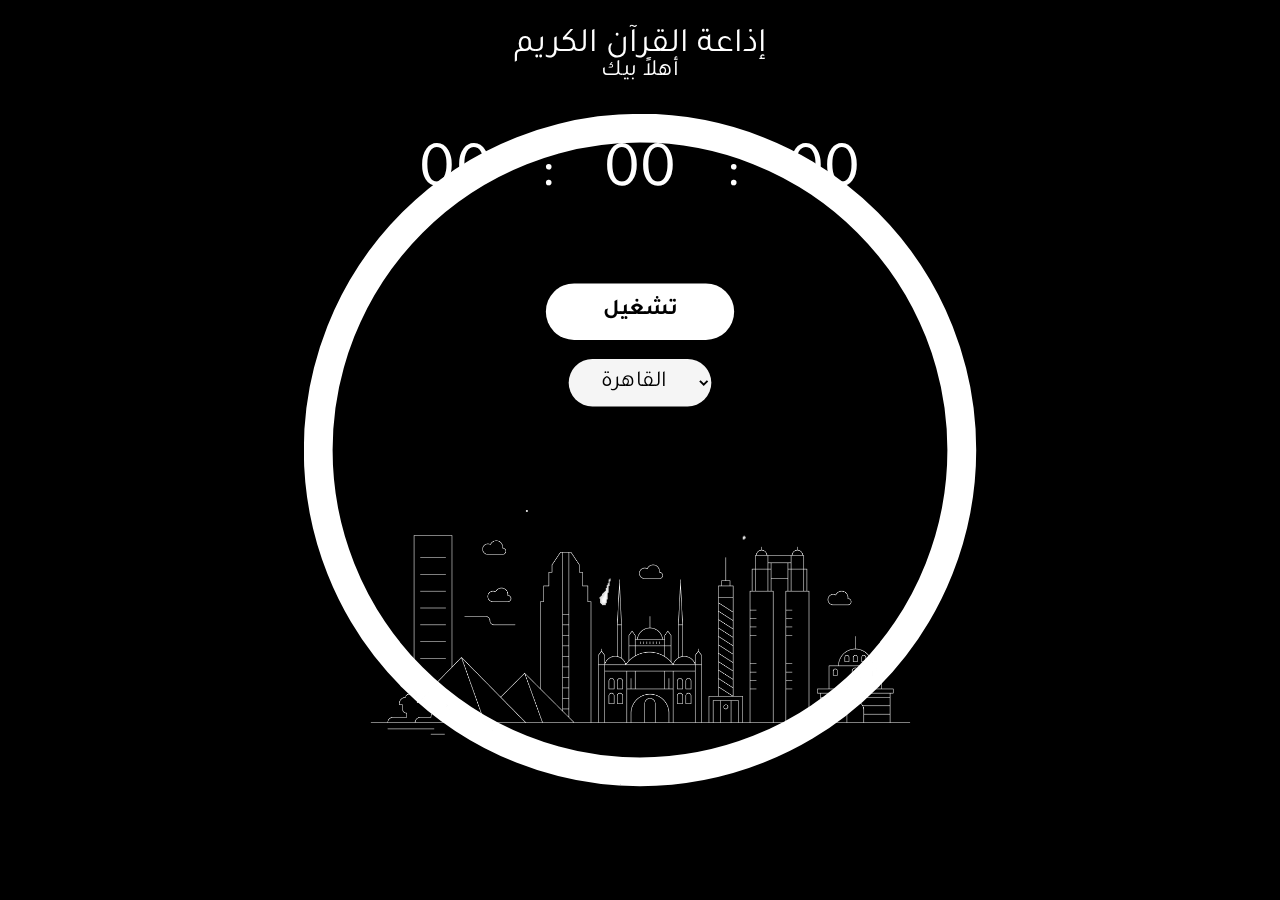
<file: index.html>
<!DOCTYPE html>
<html lang="en">
  <head>
    <meta charset="UTF-8" />
    <meta http-equiv="X-UA-Compatible" content="IE=edge" />
    <meta name="viewport" content="width=device-width, initial-scale=1.0" />
    <title>إذاعة القرآن الكريم من القاهرة</title>
    <link rel="stylesheet" href="radio.css" />
    <link rel="icon" href="pics\favicon.png" />
    <link rel="stylesheet" href="" />

    <link
      href="https://fonts.googleapis.com/css2?family=Tajawal:wght@400;700&display=swap"
      rel="stylesheet"
    />
  </head>
  <body>
    <p class="greatingmsg">أهلاً بيك</p>
    <audio
      id="audio"
      src="http://n01.radiojar.com/8s5u5tpdtwzuv?rj-ttl=5&amp;rj-tok=AAABhDKbJXAAPXllHquRFi0s8Q"
    ></audio>
    <audio id="audio2" src="https://stream.radiojar.com/4wqre23fytzuv"></audio>
    <audio id="audio4" src="http://92.222.103.13:8005/;stream.nsv"></audio>
    <audio id="audio5" src="https://zayedquran.gov.ae/stream.php"></audio>
    <div class="circle">
      <div class="main">
        <div class="radio-title">إذاعة القرآن الكريم</div>
        <select class="staions" onclick="selectstasion()">
          <option value="cairostation">القاهرة</option>
          <option value="saudistation">مكة</option>
          <option value="maroccostation">المغرب</option>
          <option value="emaratstation">الإمارات</option>
        </select>
        <div id="radiostream" class="radiostream">
          <div class="clock">
            <div id="stopwatchhours">00</div>
          </div>
          <div>:</div>
          <div>
            <div id="stopwatchminuts">00</div>
          </div>
          <div>:</div>
          <div>
            <div id="stopwatchseconds">00</div>
          </div>
        </div>
        <div class="btns">
          <button id="startbtn" class="start" onclick="start()">تشغيل</button>
          <button id="stopbtn" class="stop" onclick="stop()">إيقاف</button>
        </div>
        <img class="waves" src="pics/waves.gif" alt="waves" />
        <img class="stars" src="pics/stars.gif" alt="stars" />
        <img class="birds" src="pics/bird.gif" alt="birds" />
        <img class="cairo" src="pics/cairo.webp" alt="cairo" />
        <img class="saudi" src="pics/saudi.webp" alt="saudi" />
        <img class="marocco" src="pics/marocco.webp" alt="marocco" />
        <img class="emarat" src="pics/emarat.webp" alt="emarat" />
        <img class="stars2" src="pics/stars2.gif" alt="stars2" />
      </div>
    </div>

    <script src="time.js"></script>
    <script src="theme.js"></script>
    <script src="rondom.js"></script>
  </body>
</html>
</file>
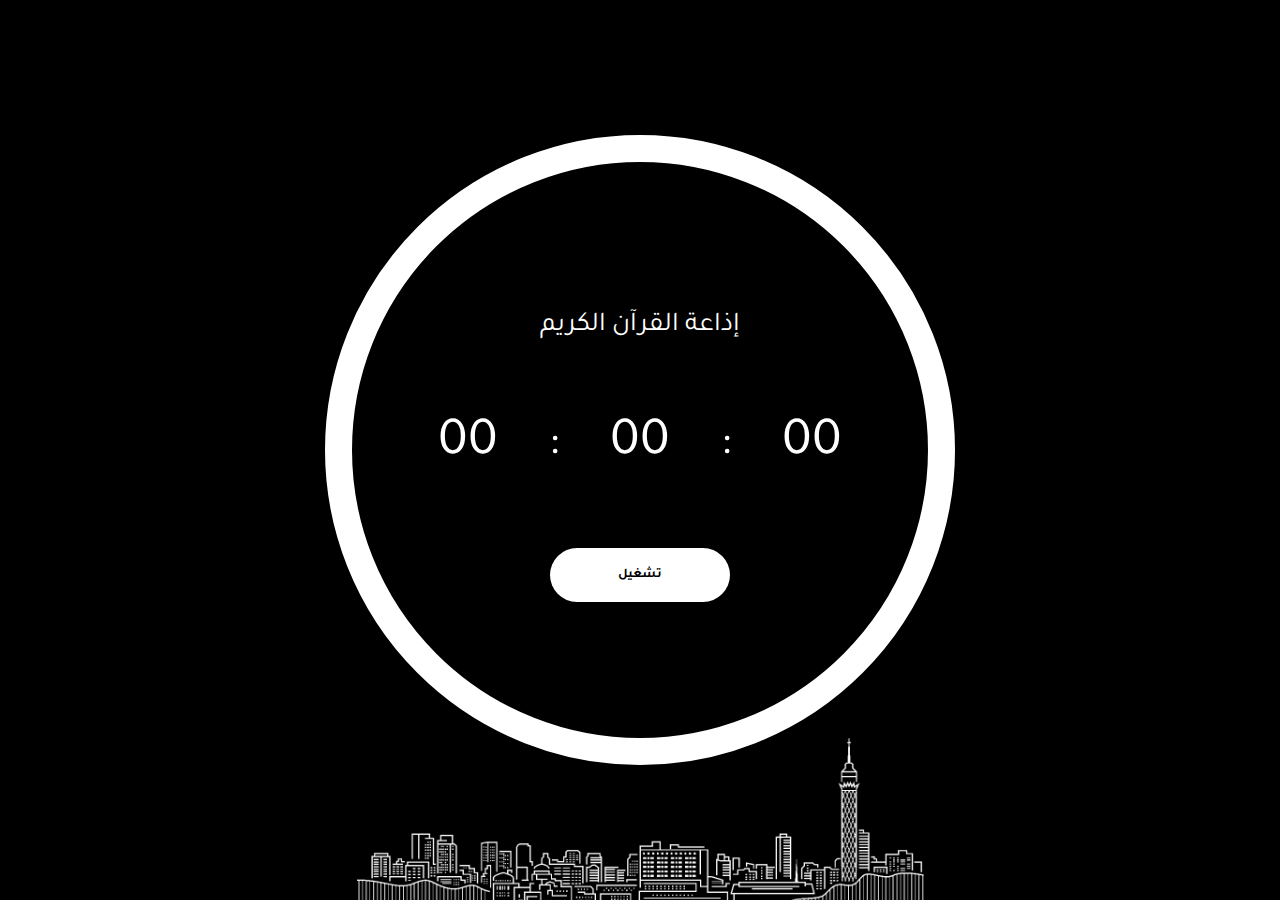
<file: Quran radio/index.html>
<!DOCTYPE html>
<html lang="en">
  <head>
    <meta charset="UTF-8" />
    <meta http-equiv="X-UA-Compatible" content="IE=edge" />
    <meta name="viewport" content="width=device-width, initial-scale=1.0" />
    <title>إذاعة القرآن الكريم من القاهرة</title>
    <link rel="stylesheet" href="radio.css" />

    <link
      href="https://fonts.googleapis.com/css2?family=Tajawal:wght@400;700&display=swap"
      rel="stylesheet"
    />
  </head>
  <body>
    <audio
      id="audio"
      src="http://n01.radiojar.com/8s5u5tpdtwzuv?rj-ttl=5&amp;rj-tok=AAABhDKbJXAAPXllHquRFi0s8Q"
    ></audio>
    <div class="circle">
      <div class="main">
        <div class="radio-title">إذاعة القرآن الكريم</div>
        <div id="radiostream" class="radiostream">
          <div class="clock">
            <div id="stopwatchhours">00</div>
          </div>
          <div>:</div>
          <div>
            <div id="stopwatchminuts">00</div>
          </div>
          <div>:</div>
          <div>
            <div id="stopwatchseconds">00</div>
          </div>
        </div>
        <div class="btns">
          <button id="startbtn" class="start" onclick="start()">تشغيل</button>
          <button id="stopbtn" class="stop" onclick="stop()">إيقاف</button>
        </div>
      </div>
    </div>
    <script src="time.js"></script>
    <img class="cairo" src="pics/cairo.png" alt="cairo" />
  </body>
</html>
</file>
<file: radio.css>
* {
  margin: 0;
  padding: 0;
  box-sizing: border-box;
  font-family: "Tajawal", sans-serif;
  transform: scale(99%);
}
body {
  display: flex;
  flex-direction: column;
  justify-content: center;
  align-items: center;
  min-height: 100vh;
  -webkit-user-select: none;
  -moz-user-select: none;
  -ms-user-select: none;
  user-select: none;
  color: white;
  background-color: black;
  transition: 0.3s;
  overflow: hidden;
}
.greatingmsg {
  font-size: 24px;
  position: absolute;
  top: 50px;
  animation: text 1s;
}
@keyframes text {
  0% {
    opacity: 0;
  }
  20% {
    top: 55px;
  }
  100% {
    opacity: 100%;
    top: 50px;
  }
}
.radio-title {
  font-size: 36px;
}
.circle {
  display: flex;
  flex-wrap: nowrap;
  justify-content: start;
  align-items: center;
  max-height: 700px;
  width: 700px;
}
.main {
  display: flex;
  flex-direction: column;
  justify-content: center;
  align-items: center;
  font-size: 24px;
  gap: 70px;
  padding-top: 15px;
  width: 700px;
  height: 700px;
  border-radius: 50%;
  border: white solid 30px;
}
.radiostream {
  display: flex;
  flex-direction: row;
  justify-content: center;
  align-items: center;
  gap: 50px;
  font-size: 70px;
}
.staions {
  text-align: center;
  position: absolute;
  top: 25vh;
  border: none;
  width: 150px;
  height: 50px;
  font-size: 24px;
  outline: none;
  background-color: whitesmoke;
  color: black;
  border-radius: 25px;
}
option {
  border: none;
  font-size: 14px;
}

.cairo {
  position: absolute;
  bottom: 0;
  width: 63vh;
  height: 27vh;
  display: block;
  object-fit: cover;
  object-position: 100% 100%;
  filter: brightness(500%);
  animation: appear 0.5s;
}

.saudi {
  position: absolute;
  bottom: 0;
  width: 63vh;
  height: 27vh;
  display: none;
  object-fit: cover;
  object-position: 100% 100%;
  filter: brightness(500%);
  animation: appear 0.5s;
}
.marocco {
  position: absolute;
  bottom: 0;
  width: 63vh;
  height: 27vh;
  display: none;
  object-fit: cover;
  object-position: 100% 100%;
  filter: brightness(500%);
  animation: appear 0.5s;
}
.emarat {
  position: absolute;
  bottom: 0;
  width: 63vh;
  height: 27vh;
  display: none;
  object-fit: cover;
  object-position: 100% 100%;
  filter: brightness(500%);
  animation: appear 0.5s;
}
@keyframes appear {
  0% {
    bottom: -50vh;
  }
  100% {
    bottom: 0vh;
  }
}
.waves {
  display: none;
  position: absolute;
  width: 50px;
  top: 65vh;
  object-fit: fill;
  filter: brightness(500%);
}
.birds {
  display: none;
  position: absolute;
  bottom: 7vh;
  width: 5vh;
  opacity: 0;
  object-fit: fill;
  filter: brightness(0%);
  animation: flying 200s;
}
.stars {
  display: none;
  position: absolute;
  top: -6vh;
  left: 0vh;
  width: 60vh;
  object-fit: fill;
  filter: invert();
}
@keyframes flying {
  0% {
    opacity: 0;
    left: 110vh;
  }
  2% {
    opacity: 100%;
  }
  50% {
    left: 55vh;
  }
  98% {
    opacity: 100%;
  }
  100% {
    opacity: 0;
    left: 110vh;
  }
}
.start {
  display: inline-block;
  width: 200px;
  height: 60px;
  background-color: white;
  color: black;
  font-weight: bolder;
  font-size: 24px;
  border: none;
  border-radius: 30px;
}
.stop {
  display: none;
  width: 200px;
  height: 60px;
  background-color: red;
  color: white;
  font-weight: bolder;
  font-size: 24px;
  border: none;
  border-radius: 30px;
}
button:hover {
  transform: scale(98%);
  filter: brightness(75%);
}
audio {
  display: none;
}

/* mobile view */
@media (max-width: 500px) {
  body {
    margin-top: 100px;
    min-height: 70vh;
  }
  .circle {
    transform: scale(50%);
  }
  .cairo {
    transform: scale(150%);
    bottom: -53vh;
  }
  .saudi {
    transform: scale(150%);
    bottom: -53vh;
  }
  .emarat {
    transform: scale(150%);
    bottom: -53vh;
  }
  .marocco {
    transform: scale(150%);
    bottom: -53vh;
  }
  @keyframes appear {
    0% {
      bottom: -150vh;
    }
    100% {
      bottom: -53vh;
    }
  }
  .birds {
    bottom: -50vh;
  }
  .stars {
    top: -55vh;
    left: 0vh;
  }
  @keyframes flying {
    0% {
      opacity: 0%;
      left: 70vh;
    }
    2% {
      opacity: 100%;
    }
    50% {
      left: 10vh;
    }
    98% {
      opacity: 100%;
    }
    100% {
      opacity: 0;
      left: 70vh;
    }
  }
}
</file>
<file: Quran radio/radio.css>
* {
  margin: 0;
  padding: 0;
  box-sizing: border-box;
  font-family: "Tajawal", sans-serif;
  color: white;
}
body {
  display: flex;
  flex-direction: column;
  justify-content: center;
  align-items: center;
  min-height: 100vh;
  -webkit-user-select: none;
  -moz-user-select: none;
  -ms-user-select: none;
  user-select: none;
  background-color: black;
  object-fit: contain;
}
.main {
  display: flex;
  flex-direction: column;
  justify-content: center;
  align-items: center;
  font-size: 3vh;
  gap: 70px;
  padding-top: 1.5vh;
  width: 70vh;
  height: 70vh;
  border-radius: 50%;
  border: white solid 3vh;
}
.radiostream {
  display: flex;
  flex-direction: row;
  justify-content: center;
  align-items: center;
  gap: 50px;
  font-size: 6vh;
}
img {
  position: absolute;
  bottom: 0;
  width: 63vh;
  height: 18vh;
  object-fit: cover;
  object-position: 50% 50%;
  filter: brightness(500%);
}
.start {
  display: inline-block;
  width: 20vh;
  height: 6vh;
  background-color: white;
  color: black;
  font-weight: bolder;
  border: none;
  border-radius: 5vh;
}
.stop {
  display: none;
  width: 20vh;
  height: 6vh;
  background-color: red;
  color: white;
  font-weight: bolder;
  border: none;
  border-radius: 5vh;
}
button:hover {
  transform: scale(98%);
  filter: brightness(75%);
}
audio {
  display: none;
}

/* mobile view */
@media (max-width: 500px) {
  .main {
    transform: scale(60%);
  }
  img {
    transform: scale(73%);
    bottom: -2.5vh;
  }
}
</file>
